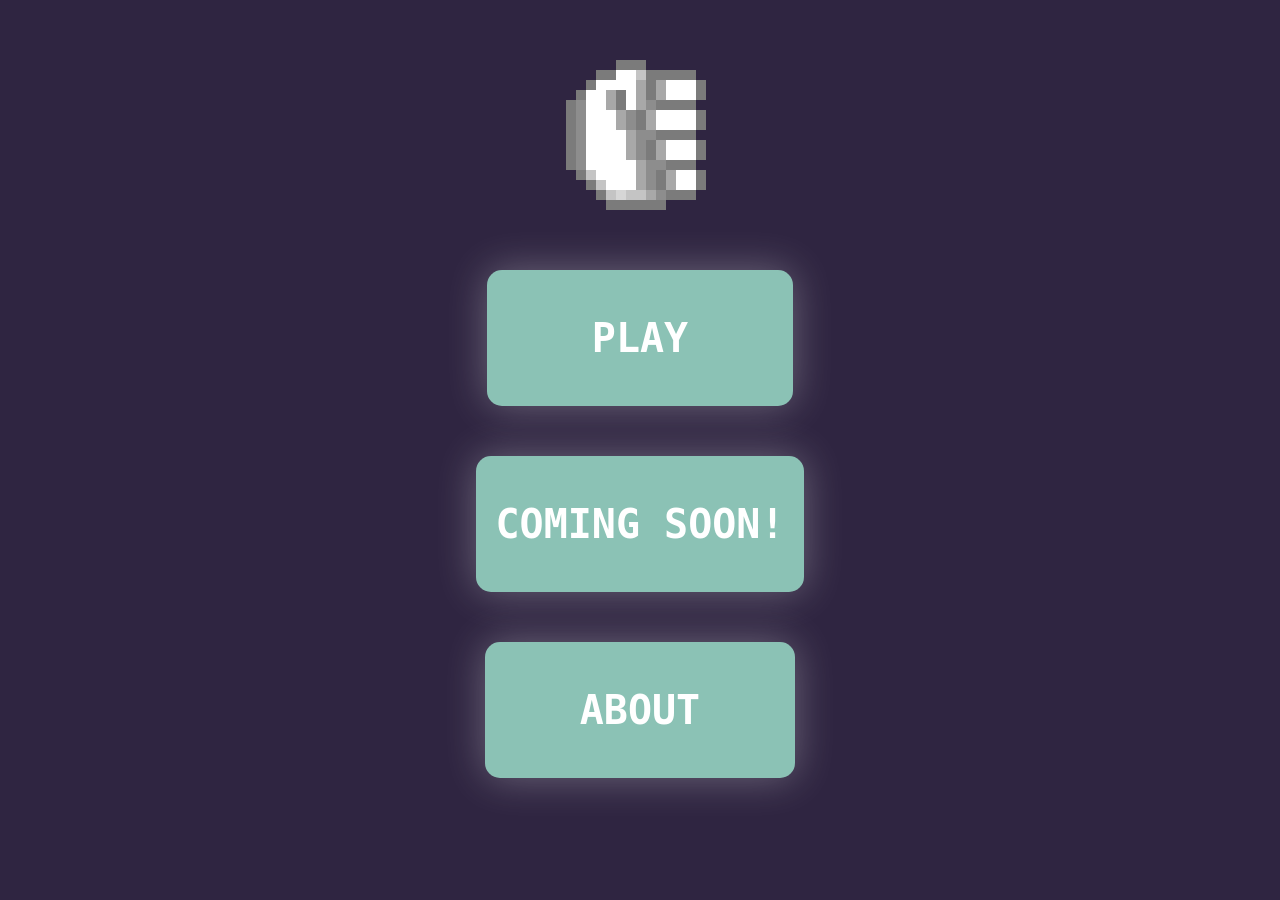
<file: index.html>
<!doctype html>
<html lang="en">
  <head>
    <meta charset="UTF-8" />
    <meta name="viewport" content="width=device-width, initial-scale=1.0" />
    <link rel="stylesheet" href="css/main.css" />
    <title>Lobby</title>
  </head>
  <body>
    <div class="lobbyButtonsWrapper">
      <img draggable="false" oncontextmenu="return false;" src="assets/images/rock.png" alt="pick_rock" />
      <div class="lobbyButtons">
        <button id="startButton" onclick="window.location.replace('html/game.html')">
          <p><b>PLAY</b></p>
        </button>
        <button id="shopButton" onclick="">
          <p><b>COMING SOON!</b></p>
        </button>
        <button id="aboutButton" onclick="">
          <p><b>ABOUT</b></p>
        </button>
      </div>
    </div>
  </body>
</html>
</file>
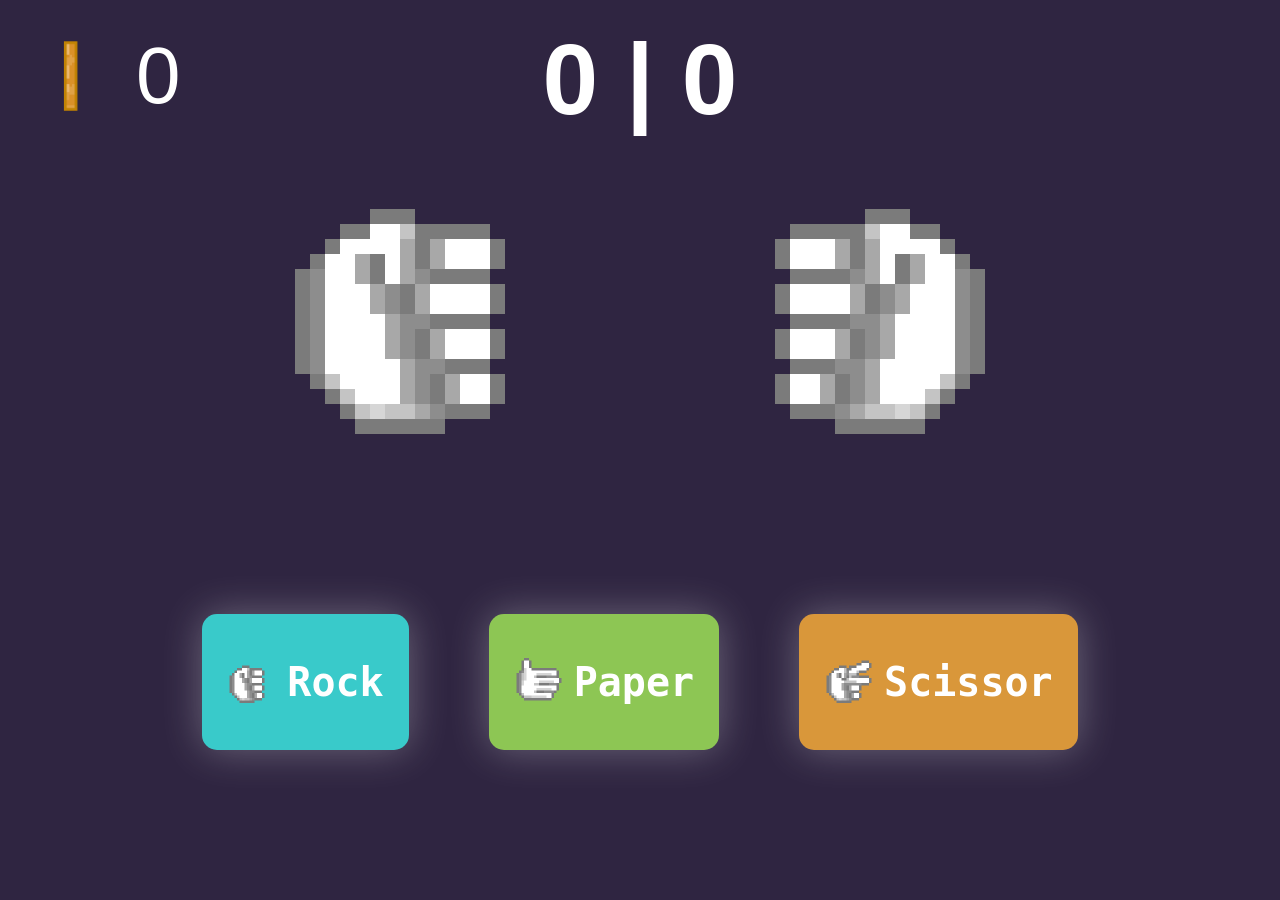
<file: html/game.html>
<!doctype html>
<html lang="en">
  <head>
    <meta charset="UTF-8" />
    <meta name="viewport" content="width=device-width, initial-scale=1.0" />
    <link rel="stylesheet" href="../css/main.css" />
    <script src="../js/main.js" defer></script>
    <link rel="icon" href="../assets/images/paper.png" />
    <title>Ultimate RPS Arcade</title>
  </head>

  <body>
    <!--Gold-->
    <div id="coin">
      <img draggable="false" oncontextmenu="return false;" class="icon" src="../assets/images/coin.gif" alt="coin" />
      <p id="gold">0</p>
    </div>
    <h1 id="scoreBoard">0 | 0</h1>
    <!--ActionDisplay-->
    <div class="gameArena">
      <!--PlayerAction-->
      <div class="player" id="playerWrapper">
        <img draggable="false" oncontextmenu="return false;" id="playerImageAction" src="../assets/images/rock.png" alt="rock" />
      </div>

      <!--ComputerAction-->
      <div class="computerAction" id="computerActionWrapper">
        <img draggable="false" oncontextmenu="return false;" id="computerImageAction" src="../assets/images/rock.png" alt="rock" />
      </div>
    </div>

    <h1 id="resultDisplay"></h1>

    <!--PlayerActionButton-->
    <div class="playerAction" id="buttonVisibility">
      <div class="playerActionButtons">
        <button onclick="rock()" id="rockButton" class="actionButton">
          <img draggable="false" oncontextmenu="return false;" src="../assets/images/rock.png" alt="pick_rock" />
          <p><b>Rock</b></p>
        </button>

        <button onclick="paper()" id="paperButton" class="actionButton">
          <img draggable="false" oncontextmenu="return false;" src="../assets/images/paper.png" alt="pick_rock" />
          <p><b>Paper</b></p>
        </button>

        <button onclick="scissor()" id="scissorButton" class="actionButton">
          <img draggable="false" oncontextmenu="return false;" src="../assets/images/scissor.png" alt="pick_rock" />
          <p><b>Scissor</b></p>
        </button>
      </div>
    </div>
  </body>
</html>
</file>
<file: css/main.css>
@import url(buttons.css);
@import url(animations.css);
@import url(variables.css);
@import url(images.css);

body {
  background-color: var(--color-secondary);
  font-family: Arial, Helvetica, sans-serif;
  margin-top: -50px;
}

#scoreBoard,
#resultDisplay {
  text-align: center;
  color: white;
}

#scoreBoard {
  margin-top: -180px;
  font-size: 100px;
}

#resultDisplay {
  font-size: 60px;
}
</file>
